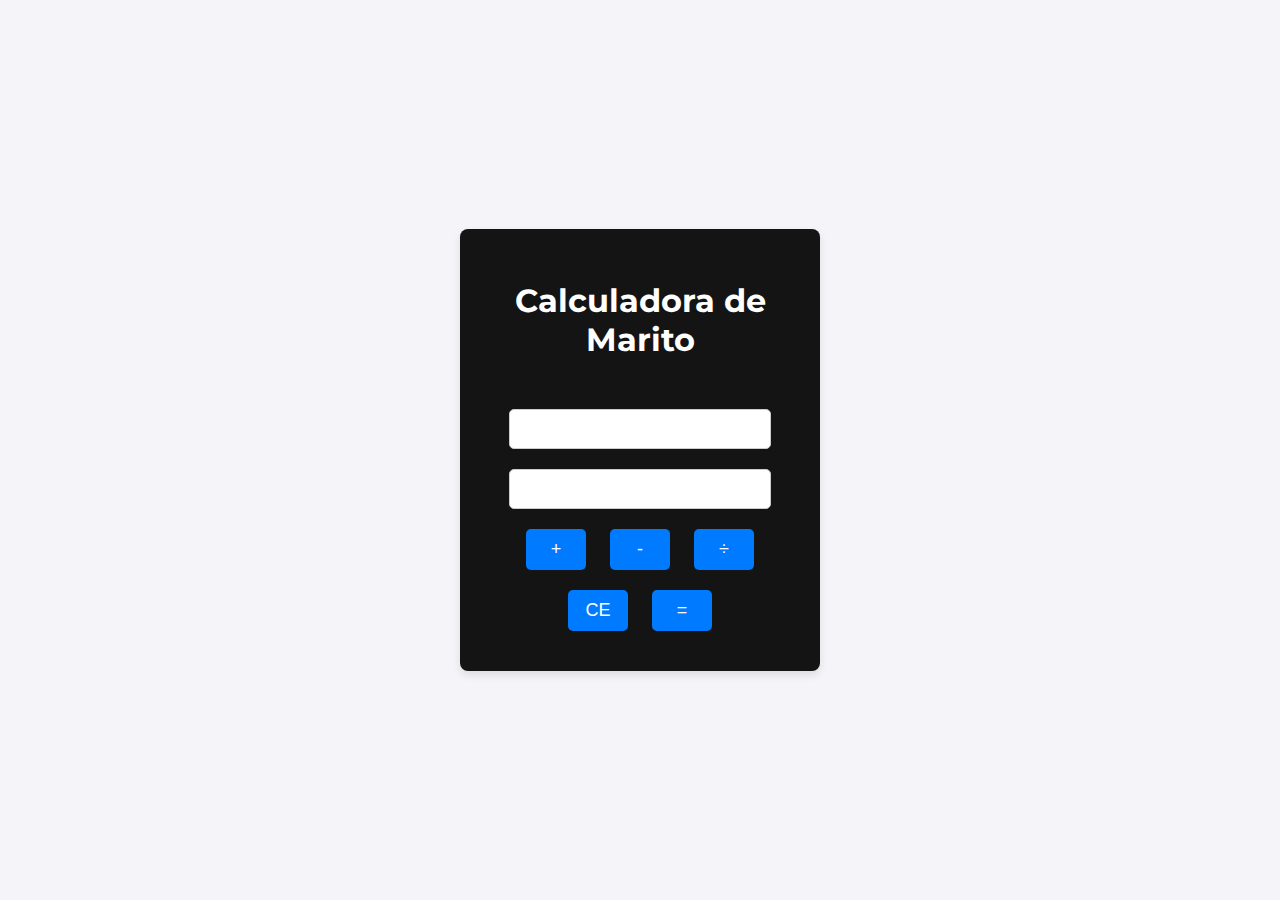
<file: Calculadora Mario/index.html>
<!DOCTYPE html>
<html lang="en">
<head>
    <meta charset="UTF-8">
    <meta name="viewport" content="width=device-width, initial-scale=1.0">
    <link rel="stylesheet" href="style.css">
    <link rel="preconnect" href="https://fonts.googleapis.com">
<link rel="preconnect" href="https://fonts.gstatic.com" crossorigin>
<link href="https://fonts.googleapis.com/css2?family=Montserrat:ital,wght@0,100..900;1,100..900&display=swap" rel="stylesheet">
    <title>Document</title>
</head>
<body>
    <div class="Calculadora">
    <h1>Calculadora de Marito</h1>
    <br>
    <input type="number" class="num1">
    <br>
    <input type="number" class="num2">
    <br>
    <button onclick="Sumar()">+</button>
    <button onclick="Restar()">-</button>
    <button onclick="Dividir()">÷</button>
    <button onclick="Borrar()">CE</button>
    <button onclick="Resultado()">=</button>
    <script src="script.js"></script>
    
</div>
</body>
</html>
</file>
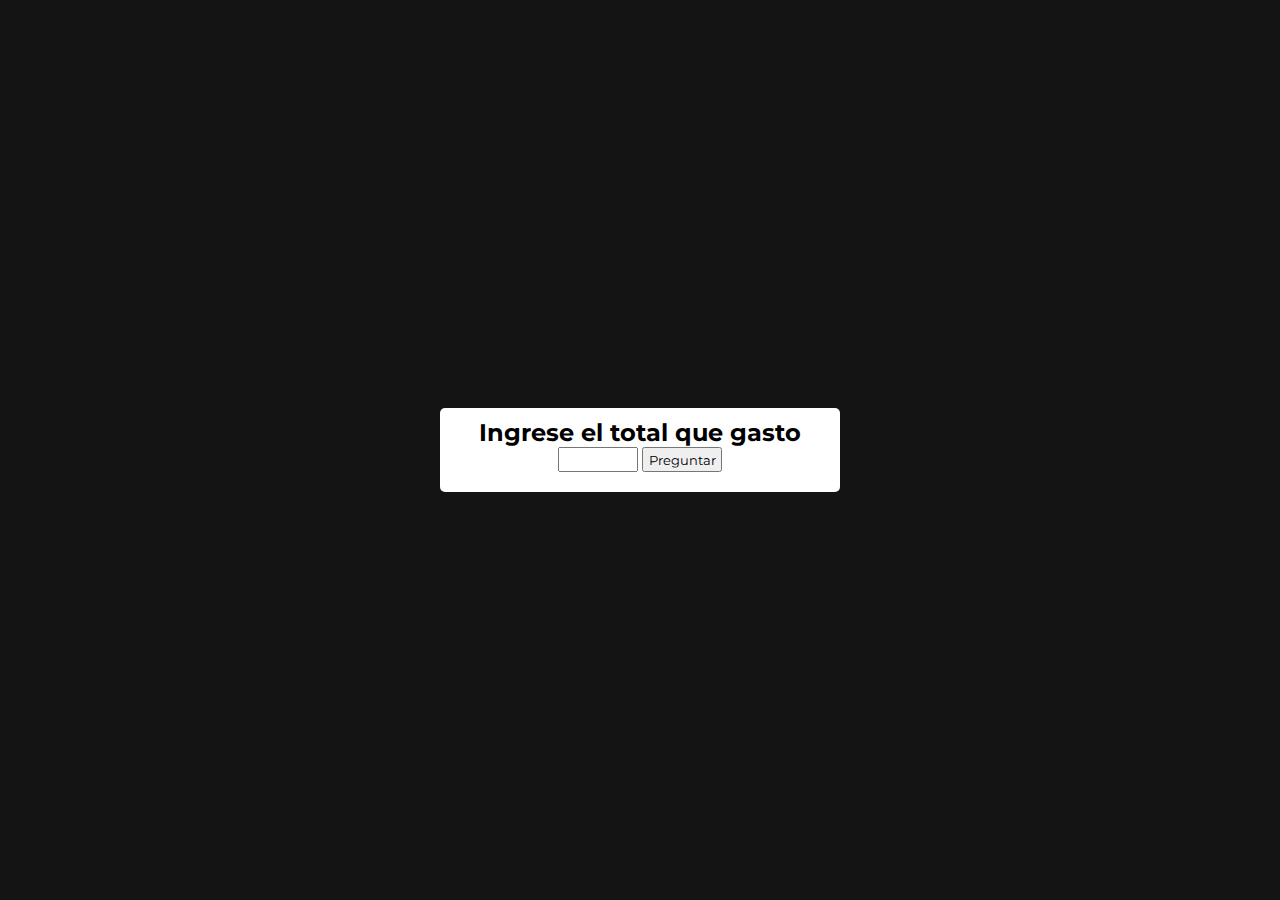
<file: Lab Marito Flores/index.html>
<!DOCTYPE html>
<html lang="en">
<head>
    <meta charset="UTF-8">
    <meta name="viewport" content="width=device-width, initial-scale=1.0">
    <link rel="stylesheet" href="style.css">
    <link rel="preconnect" href="https://fonts.googleapis.com">
<link rel="preconnect" href="https://fonts.gstatic.com" crossorigin>
<link href="https://fonts.googleapis.com/css2?family=Montserrat:ital,wght@0,100..900;1,100..900&display=swap" rel="stylesheet">
    <title>Document</title>
</head>
<body>
    <div class="descu">
    <div class="caja">
    <h2>Ingrese el total que gasto</h2>
    <input type="number" class="total">
    <button onclick="descuento()">Preguntar</button>
    <div>
        <p><span class="mostrar"></span></p>
    </div>
    </div>
</div>
    <script src="script.js"></script>
</body>
</html>
</file>
<file: Calculadora Mario/style.css>
body {
    font-family: 'Montserrat', sans-serif;
    margin: 0;
    padding: 0;
    background-color: #f4f4f9;
    display: flex;
    justify-content: center;
    align-items: center;
    height: 100vh;
}

.Calculadora {
    background-color: #141414;
    padding: 30px;
    border-radius: 8px;
    box-shadow: 0 4px 8px rgba(0, 0, 0, 0.1);
    text-align: center;
    width: 300px;
}


input[type="number"] {
    width: 80%;              
    padding: 10px;           
    margin: 10px 0;         
    border: 1px solid #ccc; 
    border-radius: 5px;      
    font-size: 16px;        
    text-align: center;      
}

input[type="number"]:focus {
    outline: none;           
    border-color: #007BFF;   
    box-shadow: 0 0 5px rgba(0, 123, 255, 0.3); 
}


button {
    width: 60px;
    padding: 10px;
    margin: 10px;
    border: none;
    background-color: #007BFF;
    color: white;
    font-size: 18px;
    border-radius: 5px;
    cursor: pointer;
    transition: background-color 0.3s;
}

button:hover {
    background-color: #0056b3;
}

button:active {
    background-color: #003366;
}

h1{
    color: white;
}
</file>
<file: Lab Marito Flores/style.css>
* {
    font-family: 'Montserrat';
    margin: 0;
    padding: 0;
    box-sizing: border-box;
}

body, html {
    height: 100%;
}

.descu {
    display: flex;
    justify-content: center;
    align-items: center;
    background-color: #141414;
    height: 100vh;
}

.caja {
    background-color: white;
    padding: 10px;
    border-radius: 5px;
    width: 400px; /* Caja más pequeña */
    text-align: center;
}

input {
    width: 80px; /* Ajusta el ancho del input */
    height: 25px;
    margin-bottom: 10px;
}

button {
    width: 80px; /* Ajusta el ancho del botón */
    height: 25px;
}
</file>
